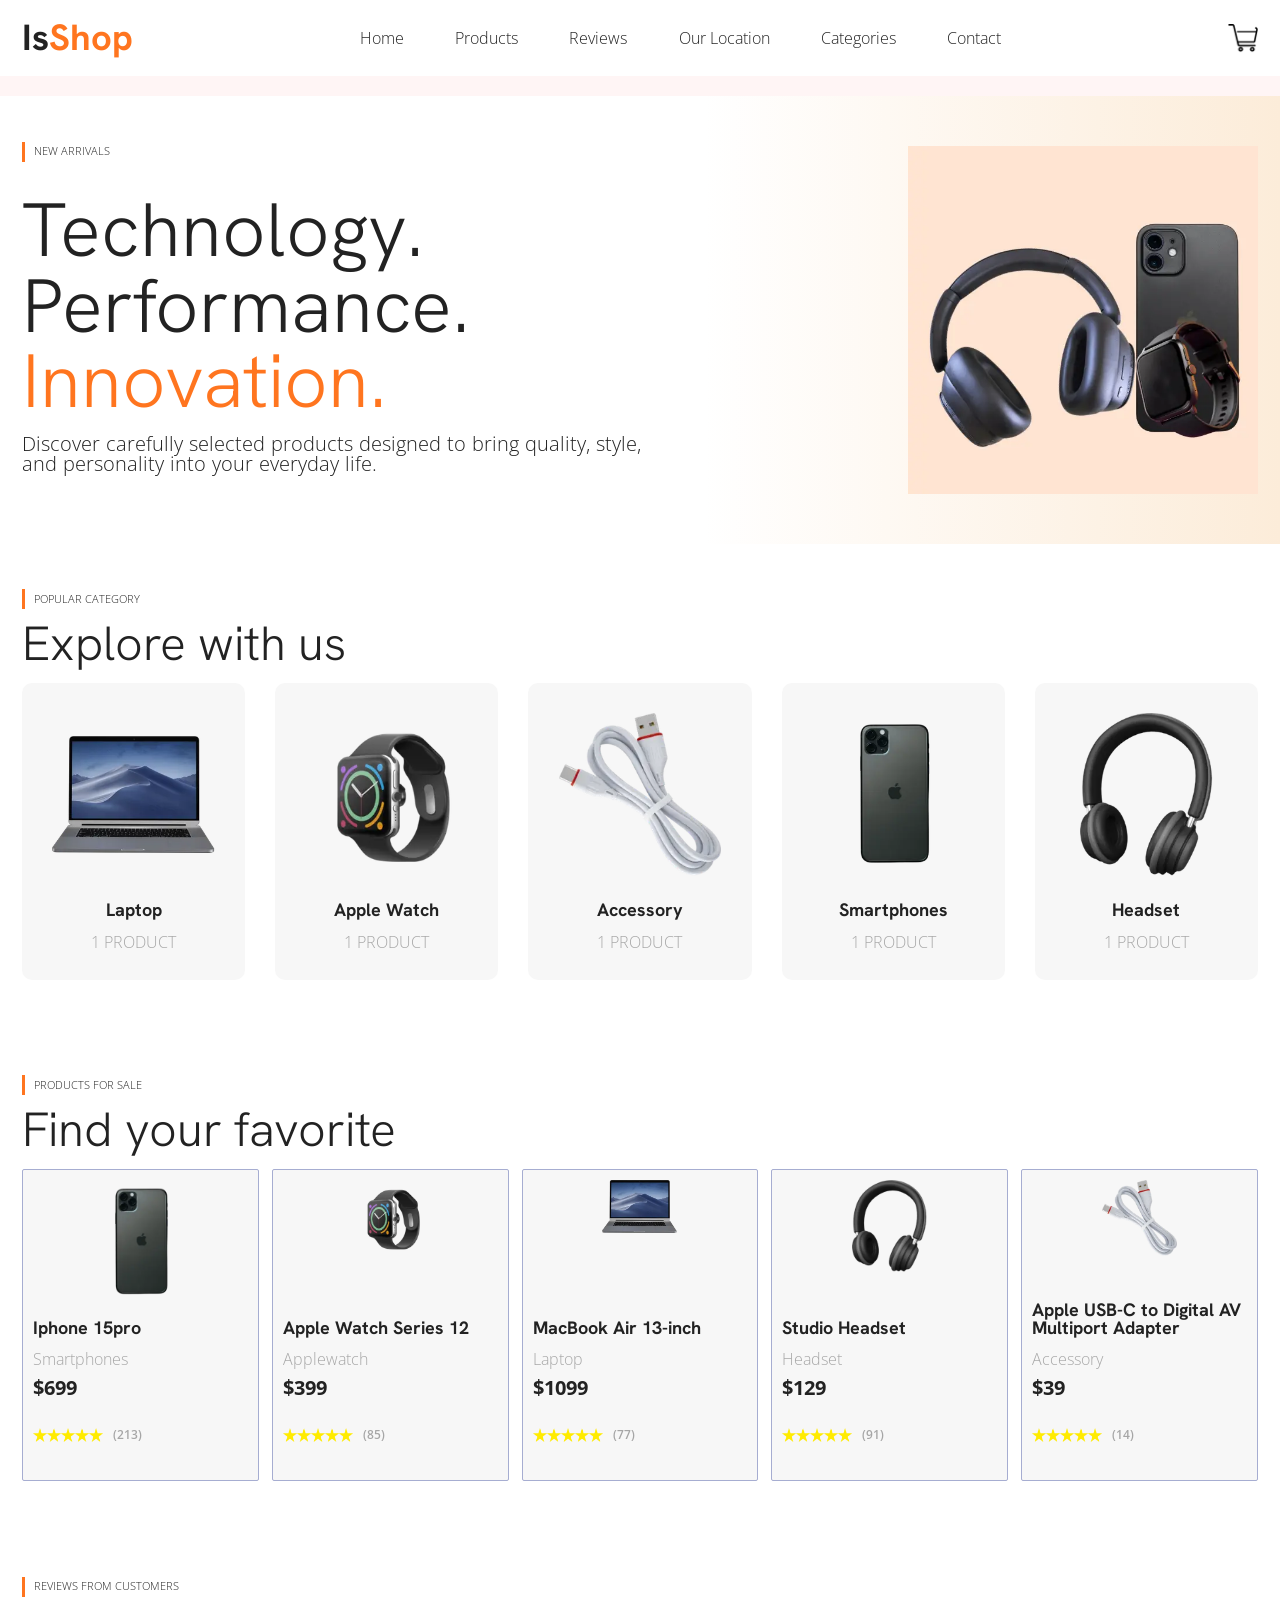
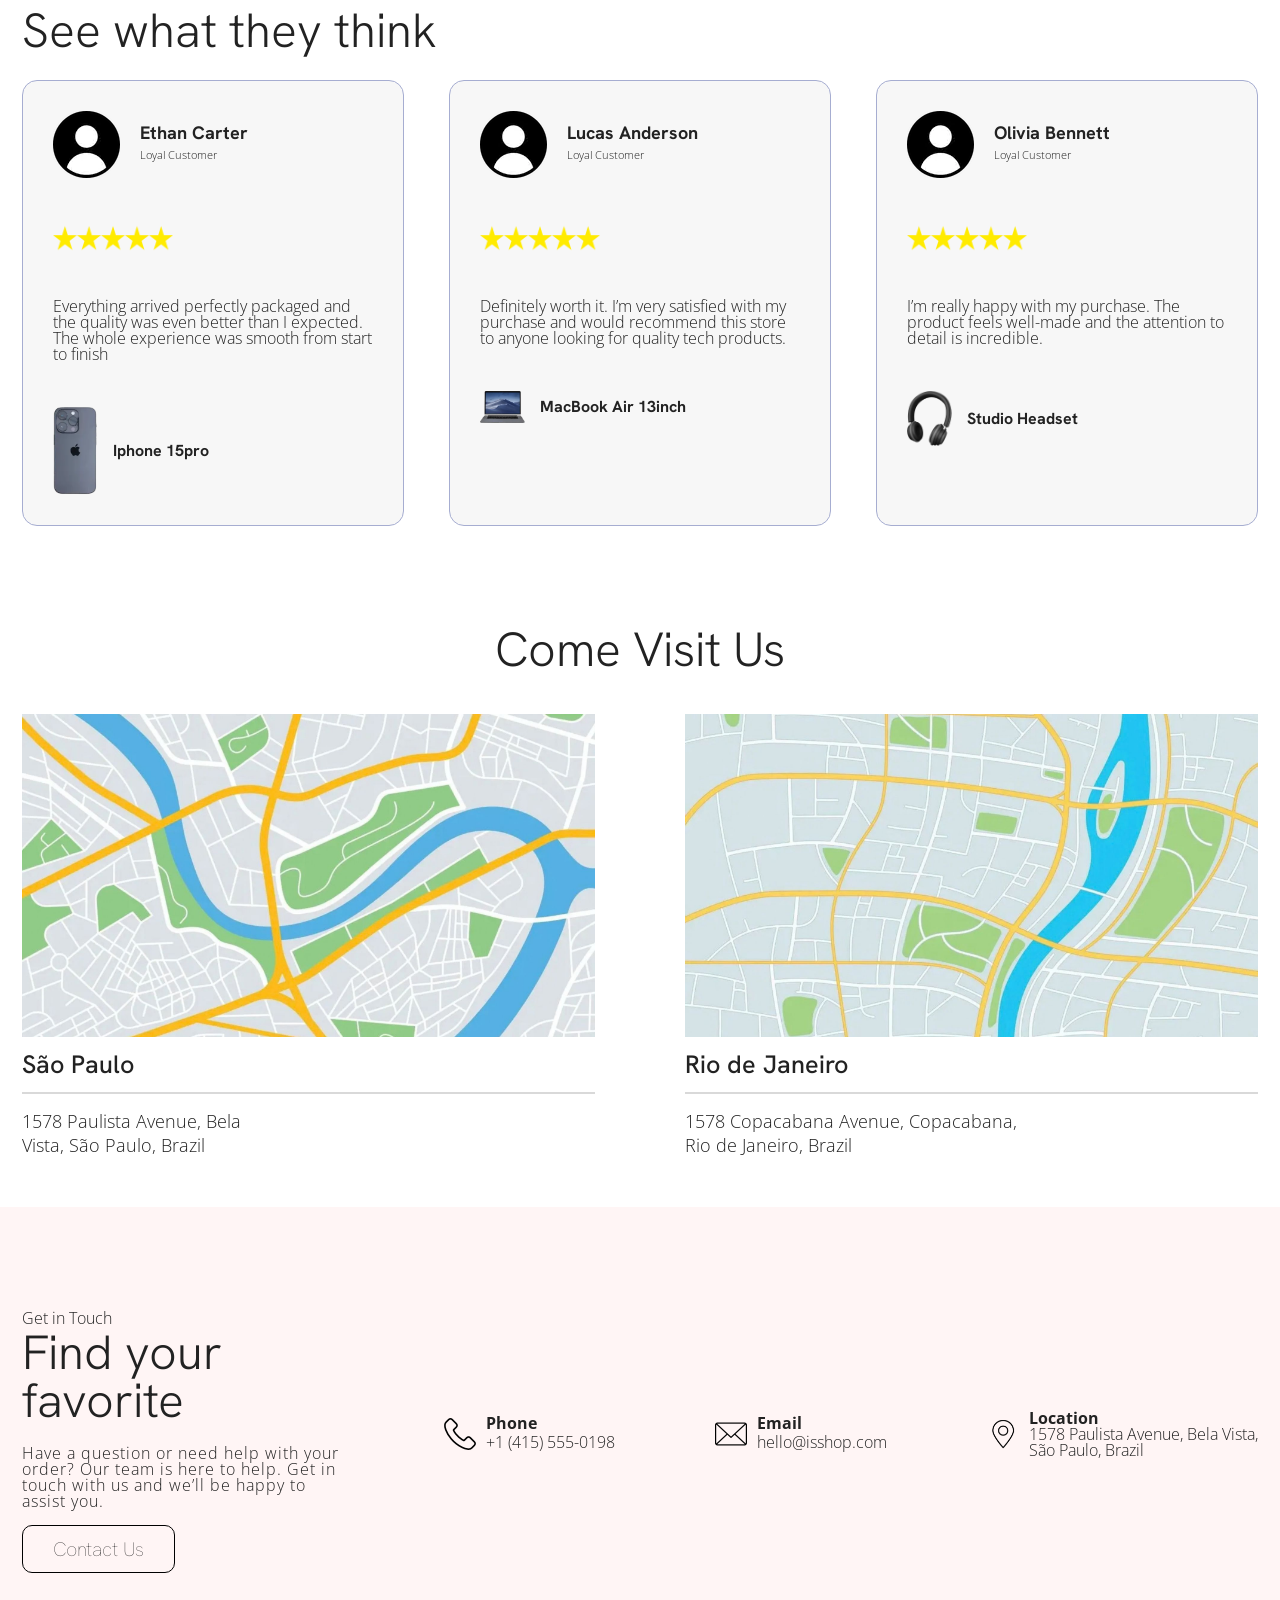
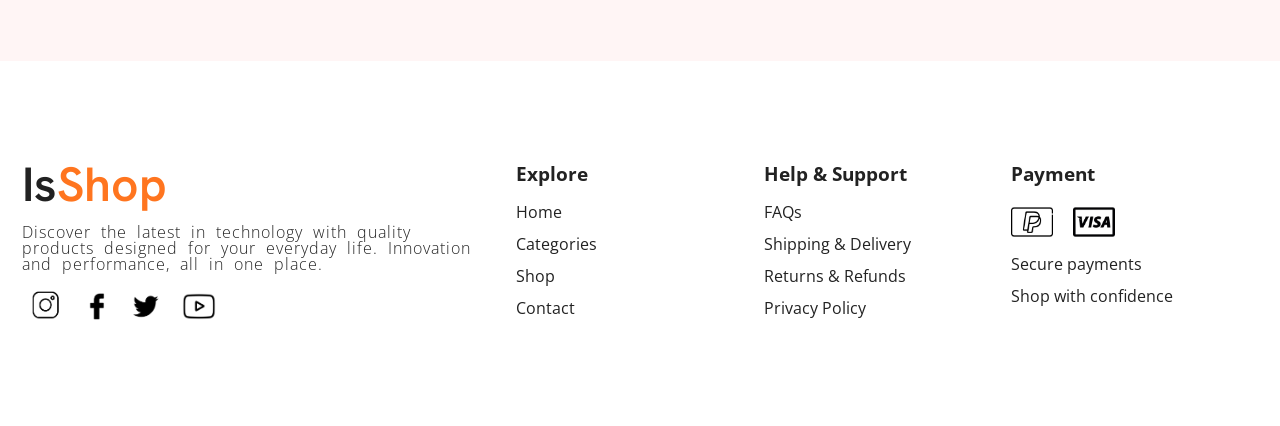
<file: index.html>
<!DOCTYPE html>
<html lang="en">

<head>
  <meta charset="UTF-8">
  <meta name="viewport" content="width=device-width, initial-scale=1.0">
  <title>IsShop</title>
  <link rel="preload" href="./css/style.min.css" as="style">
  <link rel="stylesheet" href="./css/style.min.css">

  <link rel="preconnect" href="https://fonts.googleapis.com">
  <link rel="preconnect" href="https://fonts.gstatic.com" crossorigin>

  <link href="https://fonts.googleapis.com/css2?family=Hanken+Grotesk:wght@400;500;600;700&family=Open+Sans:wght@400;500;600;700&display=swap" rel="stylesheet">
</head>

<body>
  <header class="header-bg">
    <div class="header-container">
      <h1 class="font-2">Is<span>Shop</span></h1>
      <nav class="header-link">
        <button class="header-menu" type="button" aria-label="Abrir menu" aria-expanded="false" aria-controls="header-navigation">
          <img src="./img/icon/cardapio.png" alt="">
        </button>
        <ul class="font-1" id="header-navigation">
          <li><a href="#hero">Home</a></li>
          <li><a href="#products">Products</a></li>
          <li><a href="#reviews">Reviews</a></li>
          <li><a href="#location">Our Location</a></li>
          <li><a href="#category">Categories</a></li>
          <li><a href="#contact">Contact</a></li>
        </ul>
      </nav>

      <a class="header-container-card" href="./cart.html" aria-label="Shopping cart"><img class="cart" src="./img/icon/icon01.webp" alt="">
        <span class="cart-count"></span></a>
    </div>
  </header>
  <main>
    <div class="main-bg" id="hero">
      <section class="hero-bg">
        <div class="hero-container scrolljs">
          <div class="hero-content">
            <span class="subtitle font-3">NEW ARRIVALS</span>
            <h1 class="font-4">Technology. <br> Performance. <br><span>Innovation.</span></h1>
            <p class="font-5">Discover carefully selected products designed to bring quality, style, and personality into your everyday life.</p>
          </div>
          <img class="hero-img" src="./img/img01.webp" alt="electronic accessories">
        </div>
      </section>
      <section class="category scrolljs" id="category">
        <div class="category-intro">
          <span class="subtitle font-3">POPULAR CATEGORY</span>
          <h2 class="font-6">Explore with us</h2>
        </div>
        <ul class="category-container">
          <li class="category-item">
            <a data-category="smartphones" class="category-link" href="">
              <img src="./img/acc01.webp" alt="Smartphones">
              <h3 class="font-7">Smartphones</h3>
              <span class="font-8">1 PRODUCT</span>
            </a>
          </li>
          <li class="category-item">
            <a data-category="laptop" class="category-link" href="">
              <img src="./img/acc02.webp" alt="Laptop">
              <h3 class="font-7">Laptop</h3>
              <span class="font-8">1 PRODUCT</span>
            </a>
          </li>
          <li class="category-item">
            <a data-category="headset" class="category-link" href="">
              <img src="./img/acc03.webp" alt="Headset">
              <h3 class="font-7">Headset</h3>
              <span class="font-8">1 PRODUCT</span>
            </a>
          </li>
          <li class="category-item">
            <a data-category="applewatch" class="category-link" href="">
              <img src="./img/acc04.webp" alt="Apple Watch">
              <h3 class="font-7">Apple Watch</h3>
              <span class="font-8">1 PRODUCT</span>
            </a>
          </li>
          <li class="category-item">
            <a data-category="accessory" class="category-link" href="">
              <img src="./img/acc05.webp" alt="Accessory">
              <h3 class="font-7">Accessory</h3>
              <span class="font-8">1 PRODUCT</span>
            </a>
          </li>
        </ul>
      </section>
      <section class="products scrolljs" id="products">
        <div class="products-intro">
          <span class="subtitle font-3">PRODUCTS FOR SALE</span>
          <h2 class="font-6">Find your favorite</h2>
        </div>
        <ul class="products-container products-js">
          <li class="model02">
            <a class="productItem" href="">
              <img class="products-img" src="" alt="">
              <div class="products-info">
                <h3 class="font-7 "></h3>
                <h4 class="font-9"></h4>
                <span class="font-10 productPrice"></span>
                <div class="products-item-detail">
                  <img src="./img/icon/star.png" alt="stars">
                  <span class="font-11 assement"></span>
                </div>
              </div>
            </a>
          </li>

        </ul>
      </section>
      <section class="reviews scrolljs" id="reviews">
        <div class="reviews-intro">
          <span class="subtitle font-3">REVIEWS FROM CUSTOMERS</span>
          <h2 class="font-6">See what they think</h2>
        </div>
        <ul class="reviews-container">

          <li class="reviews-items">
            <div class="reviews-item-intro">
              <img src="./img/person.webp" alt="">
              <div>
                <h3 class="font-12 reviewName"></h3>
                <span class="font-13 reviewSubtitle"></span>
              </div>
            </div>
            <img class="reviews-star" src="./img/icon/star.png" alt="">
            <p class="font-14"></p>
            <div class="reviews-item-product">
              <img class="reviewImage" src="" alt="">
              <h4 class="font-15 reviews-itemName"></h4>
            </div>
          </li>
        </ul>
      </section>
      <section class="location scrolljs" id="location">
        <h2 class="font-6">Come Visit Us</h2>
        <ul class="location-container">
          <li>
            <img src="./img/map01.jpg" alt="Map showing the São Paulo store location">
            <h3 class="font-16">São Paulo</h3>
            <p class="font-17">1578 Paulista Avenue, Bela <br>Vista, São Paulo, Brazil</p>
          </li>
          <li>
            <img src="./img/map02.jpg" alt="Map showing the Rio de Janeiro store location">
            <h3 class="font-16">Rio de Janeiro</h3>
            <p class="font-17">1578 Copacabana Avenue, Copacabana, <br> Rio de Janeiro, Brazil</p>
          </li>
        </ul>
      </section>
    </div>

    <section class="contact-container scrolljs" id="contact">
      <div class="contact-intro">
        <span class="font-18">Get in Touch</span>
        <h2 class="font-6">Find your favorite</h2>
        <p class="font-19">Have a question or need help with your order? Our team is here to help. Get in touch with us and we’ll be happy to assist you.</p>
        <a class="font-20" href="#contact">Contact Us</a>
      </div>
      <div class="contact-content">
        <img src="./img/icon/tel.png" alt="phone icon">
        <div>
          <h3 class="font-21">Phone</h3>
          <a class="font-14" href="./" type="tel:+14155550198">+1 (415) 555-0198</a>
        </div>
      </div>
      <div class="contact-content">
        <img src="./img/icon/email.png" alt="email icon">
        <div>
          <h3 class="font-21">Email</h3>
          <a class="font-14" href="./" type="mailto:hello@isshop.com">hello@isshop.com</a>
        </div>
      </div>
      <div class="contact-content">
        <img src="./img/icon/location.webp" alt="location icon">
        <div>
          <h3 class="font-21">Location</h3>
          <p class="font-14" href="./">1578 Paulista Avenue, Bela Vista,<br>
            São Paulo, Brazil</p>
        </div>
      </div>

    </section>
  </main>
  <footer class="footer-bg">
    <div class="footer-container scrolljs">
      <div class="footer-intro">
        <p class="font-22 ftitle">Is<span>Shop</span></p>
        <p class="font-23">Discover the latest in technology with quality products designed for your everyday life. Innovation and performance, all in one place.
        </p>
        <ul class="footer-intro-links">
          <li><a href="./" aria-label="instagram"><img src="./img/icon/instagram.webp" alt=""></a></li>
          <li><a href="./" aria-label="facebook"><img src="./img/icon/facebook.webp" alt="facebook icon"></a></li>
          <li><a href="./" aria-label="twitter"><img src="./img/icon/twitter.webp" alt="twitter icon"></a></li>
          <li><a href="./" aria-label="youtube"><img src="./img/icon/youtube.webp" alt="youtube icon"></a></li>
        </ul>
      </div>
      <ul class="footer-links">
        <li>
          <h3>Explore</h3>
        </li>
        <li><a href="#hero">Home</a></li>
        <li><a href="#category">Categories</a></li>
        <li><a href="#products">Shop</a></li>
        <li><a href="#contact">Contact</a></li>
      </ul>
      <ul class="footer-links">
        <li>
          <h3>Help & Support</h3>
        </li>
        <li><a href="#">FAQs</a></li>
        <li><a href="#">Shipping & Delivery</a></li>
        <li><a href="#">Returns & Refunds</a></li>
        <li><a href="#">Privacy Policy</a></li>
      </ul>
      <ul class="footer-links">
        <li>
          <h3>Payment</h3>
        </li>
        <li class="footer-links-img">
          <a href=""><img src="./img/icon/icon05.webp" alt="PayPal logo"></a>
          <a href=""><img src="./img/icon/icon03.webp" alt="Visa logo"></a>

        </li>
        <li><a href="#">Secure payments</a></li>
        <li><a href="#">Shop with confidence</a></li>
      </ul>
    </div>
  </footer>
  <script src="./js/script.js?v=2"></script>
</body>

</html>
</file>
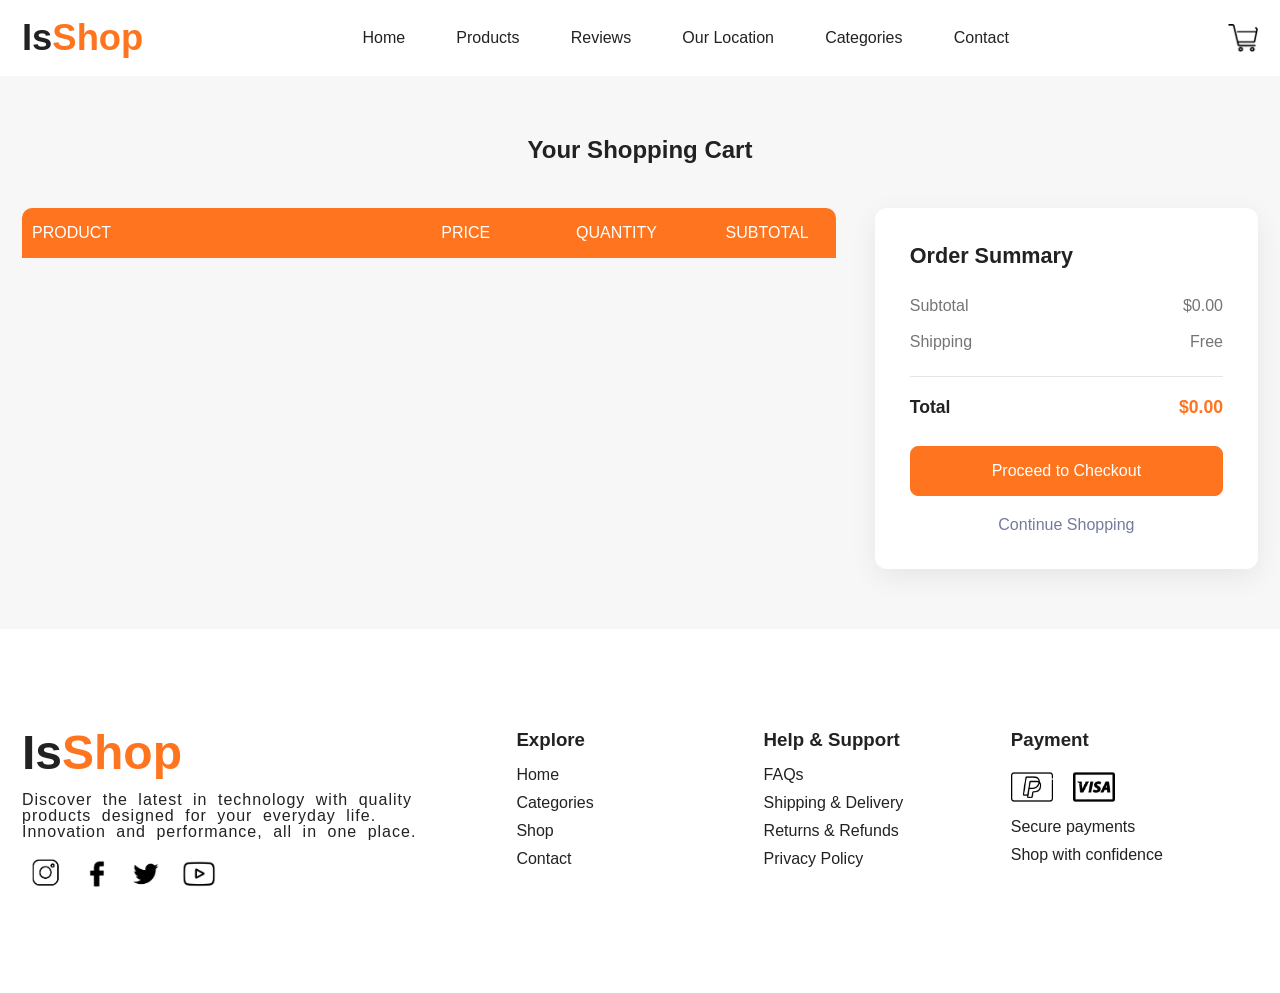
<file: cart.html>
<!DOCTYPE html>
<html lang="en">

<head>
  <meta charset="UTF-8">
  <meta name="viewport" content="width=device-width, initial-scale=1.0">
  <title>Cart - IsShop</title>
  <link rel="preload" href="./css/style.min.css" as="style">
  <link rel="stylesheet" href="./css/style.min.css">
</head>

<body>
  <header class="header-bg">
    <div class="header-container">
      <h1 class="font-2">Is<span>Shop</span></h1>
      <nav class="header-link">
        <button class="header-menu" type="button" aria-label="Abrir menu" aria-expanded="false" aria-controls="header-navigation">
          <img src="./img/icon/cardapio.png" alt="">
        </button>
        <ul class="font-1" id="header-navigation">
          <li><a href="./index.html#hero">Home</a></li>
          <li><a href="./index.html#products">Products</a></li>
          <li><a href="./index.html#reviews">Reviews</a></li>
          <li><a href="./index.html#location">Our Location</a></li>
          <li><a href="./index.html#category">Categories</a></li>
          <li><a href="./index.html#contact">Contact</a></li>
        </ul>
      </nav>

      <a class="header-container-card" href="#" aria-label="Shopping cart"><img class="cart" src="./img/icon/icon01.webp" alt="">
      </a>

    </div>
  </header>

  <main class="cart-bg">
    <section class="cart-container">
      <h1>Your Shopping Cart</h1>

      <div class="cart-menu">
        <ul class="cart-item-intro">
          <li>PRODUCT</li>
          <li>PRICE</li>
          <li>QUANTITY</li>
          <li>SUBTOTAL</li>
        </ul>
        <ul class="cart-item">
          <li class="cartItemJs">
            <div class="cart-item-product">
              <img src="" alt="">
              <h2></h2>
              <button class="cart-item-remove" type="button" aria-label="Remove item from cart">×</button>
            </div>
            <span class="cart-item-price"></span>
            <span class="cart-item-quantity"></span>
            <span class="cart-item-subtotal"></span>
          </li>
        </ul>
      </div>
      <div class="cart-info">
        <h2>Order Summary</h2>
        <div class="cart-info-detail-01">
          <span>Subtotal</span>
          <span class="cart-info-detail-subtotal-price"></span>
        </div>
        <div class="cart-info-detail-02">
          <span>Shipping</span>
          <span>Free</span>
        </div>
        <div class="cart-info-detail-03">
          <span>Total</span>
          <span class="cart-info-detail-03-total-price"></span>
        </div>
        <a class="cart-info-btn" href="./">Proceed to Checkout</a>
        <a class="cart-info-btn02" href="./index.html#products">Continue Shopping</a>
      </div>

    </section>
  </main>

  <footer class="footer-bg">
    <div class="footer-container">
      <div class="footer-intro">
        <p class="font-22 ftitle">Is<span>Shop</span></p>
        <p class="font-23">Discover the latest in technology with quality products designed for your everyday life. Innovation and performance, all in one place.
        </p>
        <ul class="footer-intro-links">
          <li><a href="./" aria-label="instagram"><img src="./img/icon/instagram.webp" alt=""></a></li>
          <li><a href="./" aria-label="facebook"><img src="./img/icon/facebook.webp" alt="facebook icon"></a></li>
          <li><a href="./" aria-label="twitter"><img src="./img/icon/twitter.webp" alt="twitter icon"></a></li>
          <li><a href="./" aria-label="youtube"><img src="./img/icon/youtube.webp" alt="youtube icon"></a></li>
        </ul>
      </div>
      <ul class="footer-links">
        <li>
          <h3>Explore</h3>
        </li>
        <li><a href="./index.html#hero">Home</a></li>
        <li><a href="./index.html#category">Categories</a></li>
        <li><a href="./index.html#products">Shop</a></li>
        <li><a href="./index.html#contact">Contact</a></li>
      </ul>
      <ul class="footer-links">
        <li>
          <h3>Help & Support</h3>
        </li>
        <li><a href="#">FAQs</a></li>
        <li><a href="#">Shipping & Delivery</a></li>
        <li><a href="#">Returns & Refunds</a></li>
        <li><a href="#">Privacy Policy</a></li>
      </ul>
      <ul class="footer-links">
        <li>
          <h3>Payment</h3>
        </li>
        <li class="footer-links-img">
          <a href=""><img src="./img/icon/icon05.webp" alt="PayPal logo"></a>
          <a href=""><img src="./img/icon/icon03.webp" alt="Visa logo"></a>

        </li>
        <li><a href="#">Secure payments</a></li>
        <li><a href="#">Shop with confidence</a></li>
      </ul>
    </div>
  </footer>
  <script src="./js/script.js?v=2"></script>
</body>

</html>
</file>
<file: css/style.min.css>
*{margin:0;padding:0;box-sizing:border-box}body{background:#fff5f5;color:#222;font-family:"Open Sans",sans-serif;min-height:100vh;display:flex;flex-direction:column}ul{list-style:none}a{color:inherit;text-decoration:none}img{display:block;max-width:100%}button,input{font:inherit}button{border:none;cursor:pointer}.font-1{font:300 1rem/1 "Open Sans",sans-serif}.font-2{font:700 2.275rem/1 "Hanken Grotesk",sans-serif}.font-3{font:300 0.675rem/1 "Open Sans",sans-serif}.font-4{font:300 clamp(3.535em, 8vw, 4.725rem)/1 "Hanken Grotesk",sans-serif;word-break:break-all}.font-5{font:300 1.235rem/1 "Open Sans",sans-serif;word-spacing:1px}.font-6{font:300 clamp(2.135em, 8vw, 3rem)/1 "Hanken Grotesk",sans-serif}.font-7{font:700 clamp(1rem, 1.7vw, 1.125rem)/1 "Hanken Grotesk",sans-serif}.font-8{font:300 clamp(0.675rem, 2.5vw, 1rem)/1 "Open Sans",sans-serif}.font-9{font:300 clamp(0.875rem, 2.5vw, 0.975rem)/1 "Open Sans",sans-serif}.font-10{font:700 clamp(0.975rem, 2.5vw, 1.275rem)/1 "Open Sans",sans-serif}.font-11{font:600 clamp(0.675rem, 2.5vw, 0.775rem)/1 "Open Sans",sans-serif}.font-12{font:700 clamp(1rem, 1.7vw, 1.125rem)/1 "Hanken Grotesk",sans-serif}.font-13{font:300 clamp(0.475rem, 1.7vw, 0.675rem)/1 "Open Sans",sans-serif}.font-14{font:300 clamp(0.875rem, 1.7vw, 1rem)/1 "Open Sans",sans-serif}.font-15{font:700 clamp(0.875rem, 1.7vw, 1rem)/1 "Hanken Grotesk",sans-serif}.font-16{font:500 clamp(1.575rem, 1.7vw, 1.725rem)/1 "Hanken Grotesk",sans-serif}.font-17{font:300 clamp(0.975rem, 1.7vw, 1.124rem)/1.35 "Open Sans",sans-serif}.font-18{font:300 1rem/1 "Open Sans",sans-serif}.font-19,.font-23{font:300 1rem/1 "Open Sans",sans-serif;letter-spacing:1px}.font-20{font:100 clamp(0.975rem, 1.7vw, 1.225rem)/1 "Hanken Grotesk",sans-serif}.font-21{font:700 1rem/1 "Open Sans",sans-serif}.font-22{font:600 clamp(2.135em, 8vw, 3rem)/1 "Hanken Grotesk",sans-serif}.font-23{word-spacing:5px}.font-24{font:700 clamp(2.135em, 3.7vw, 2.75rem)/1 "Hanken Grotesk",sans-serif}.font-25{font:300 clamp(0.975rem, 1.7vw, 1.324rem)/1.35 "Open Sans",sans-serif}.font-26{font:300 1rem/1 "Open Sans",sans-serif}.font-27{font:600 clamp(2.75rem, 8vw, 3.475rem)/1 "Open Sans",sans-serif}.font-28{font:700 clamp(0.975em, 6.7vw, 1.75rem)/1 "Hanken Grotesk",sans-serif}.font-29{font:600 clamp(1.275rem, 6.7vw, 1.475rem)/1 "Open Sans",sans-serif}.font-30,.font-31{font:500 clamp(0.875rem, 6.7vw, 1rem)/1 "Open Sans",sans-serif}.font-31{font-weight:600}@media (max-width:420px){.font-24{font:700 clamp(1.535em, 8vw, 2.75rem)/1 "Hanken Grotesk",sans-serif}}@media (max-width:401px){.font-7{font:700 clamp(0.775rem, 3.5vw, 1rem)/1 "Hanken Grotesk",sans-serif;word-break:break-all}}@media (max-width:382px){.font-4{font:300 clamp(2.5rem, 14vw, 3.535em)/1 "Hanken Grotesk",sans-serif;word-break:break-all}}.header-bg{background:#ffff}.header-container{display:grid;grid-template-columns:auto 1fr auto;margin:0 auto;gap:30px;align-items:center;padding:20px 22px}.header-link ul{display:flex;flex-wrap:wrap;gap:clamp(22px,4vw,65px);justify-content:center}.header-container img{justify-self:end;max-width:30px}.header-container h1 span{color:#ff751f}.header-link a:hover{color:#747b9b;transition:.2s}.header-container-card img{display:block}.header-container-card{position:relative;transition:.3s ease-in-out}.header-container-card:hover{transform:scale(1.05)}.cart-count{display:none;position:absolute;font-size:.75rem;background-color:#e86616;color:#fff;padding:5px 10px;border-radius:100%;right:20px;top:-10px}.cart-count.active{display:block}.header-menu{display:none}@media (max-width:810px){.header-container{position:relative;grid-template-columns:minmax(30px,1fr) auto minmax(30px,1fr);align-items:center;gap:12px}.header-link{position:relative;display:block;grid-column:1;grid-row:1;justify-self:start;align-self:center}.header-menu{display:grid;place-items:center;width:30px;height:30px;padding:0;background:0 0;color:inherit}.header-menu img{width:24px;height:24px;justify-self:center;object-fit:contain}.header-link ul{display:none;position:absolute;top:calc(100% + 22px);left:0;z-index:2;width:min(280px,calc(100vw - 44px));flex-direction:column;align-items:stretch;gap:4px;padding:10px;border:1px solid #f0e5dc;border-radius:14px;background:#fff;color:#222;box-shadow:0 14px 35px rgba(34,34,34,.16)}.header-link ul li{width:100%}.header-link ul li a{display:block;width:100%;padding:13px 15px;border-radius:9px;color:#333;font-weight:600;transition:color .18s ease,background-color .18s ease,transform .18s ease}.header-link ul li a:focus-visible,.header-link ul li a:hover{background:#fff1e8;color:#e86616;transform:translateX(3px);outline:0}.header-link.active ul{display:flex;animation:header-menu-enter .18s ease-out}@keyframes header-menu-enter{from{opacity:0;transform:translateY(-6px)}to{opacity:1;transform:translateY(0)}}.header-container h1{grid-column:2;grid-row:1;justify-self:center;margin:0;white-space:nowrap}.header-container-card{display:grid;place-items:center;grid-column:3;grid-row:1;justify-self:end;width:30px;height:30px}.header-container-card img{width:24px;height:24px;justify-self:center;object-fit:contain}.cart-count{right:-8px;top:-8px;padding:3px 6px}}.main-bg{margin-top:20px;background:#ffff}.hero-bg{background:linear-gradient(to right,#fff 0,#fff 55%,#fcecd9 100%)}.hero-container{display:grid;grid-template-columns:1fr auto;max-width:1600px;margin:0 auto;padding:50px 22px;gap:20px}.hero-img{width:100%;max-width:350px}.hero-content span{margin-bottom:35px}.subtitle{display:block;position:relative;margin-left:12px}.subtitle::after{content:"";position:absolute;width:3px;height:20px;background:#ff751f;left:-12px;top:50%;transform:translateY(-50%)}.hero-content h1 span{color:#ff751f}.hero-content h1{margin-bottom:15px}.hero-content p{max-width:57ch}@media (max-width:827px){.hero-container{grid-template-columns:auto;justify-content:center}.hero-img{display:none}.hero-content{text-align:center}.subtitle::after{display:none}.subtitle{margin-left:0}.subtitle::before{content:"";background:#ff751f;width:99px;height:2px;position:absolute;top:20px;left:50%;transform:translateX(-50%)}}.category{max-width:1600px;margin:0 auto;padding:50px 22px;gap:20px}.category-container{display:grid;grid-template-columns:repeat(5,1fr);gap:clamp(30px,1vw,35px);justify-content:space-between}.category-container li{border-radius:10px;background:#f7f7f7;padding:clamp(10px,3vw,30px);transition:.2s ease}.category-container li:hover{background:#eaeaea;border-radius:20px}.category-container li a{height:100%;display:flex;flex-direction:column;align-items:center;text-align:center}.category-container li img{width:min(200px,100%);aspect-ratio:1;object-fit:contain;margin-bottom:25px}.category-container li h3{margin-top:auto;margin-bottom:15px}.category-container li span{color:#a6a6a6}.category-intro h2,.category-intro span{margin-bottom:15px}@media (max-width:925px){.category-container{grid-template-columns:repeat(2,1fr)}.category-container li:last-child{grid-column:1/-1}}@media (max-width:827px){.category-intro{text-align:center}}.products{max-width:1600px;margin:0 auto;padding:50px 22px;gap:20px}.products-container{display:grid;grid-template-columns:repeat(5,1fr);gap:clamp(10px,1vw,35px)}.products-container li{border-radius:2px;background:#f7f7f7;padding:10px;transition:.2s ease;border:1px solid #a6add1}.products-container li:hover{background:#eaeaea;border-radius:20px}.products-img{margin:0 auto;width:100%;max-width:75px;object-fit:contain;margin-bottom:15px}.products-container li h3{margin-bottom:15px}.products-container li h4{color:#a6a6a6;margin-bottom:10px}.products-item-detail{display:flex;align-items:center;gap:10px}.products-item-detail img{max-width:70px}.products-item-detail span{color:#a6a6a6}.products-intro h2{margin-bottom:15px}.products-intro span{margin-bottom:15px}@media (max-width:925px){.products-container{grid-template-columns:repeat(2,1fr)}.products-container li:last-child{grid-column:1/-1}}@media (max-width:827px){.products-intro{text-align:center}}.reviews{max-width:1600px;margin:0 auto;padding:50px 22px;gap:20px}.reviews-intro span{display:block;margin-bottom:15px}.reviews-intro h2{margin-bottom:25px}.reviews-container{display:grid;grid-template-columns:repeat(3,1fr);gap:clamp(15px,3.5vw,50px)}.reviews-items{padding:clamp(10px,6vw,30px);background:#f7f7f7;border:1px solid #a6add1;border-radius:15px}.reviews-star{width:100%;max-width:120px}.reviews-item-intro{display:flex;flex-wrap:wrap;align-items:center;gap:20px}.reviews-item-product{display:flex;align-items:center;gap:15px}.reviews-item-product img{width:45px;height:auto}.reviews-items p{margin-bottom:45px}@media (max-width:835px){.reviews-container{grid-template-columns:repeat(2,1fr)}.reviews-items:last-child{grid-column:1/-1}}@media (max-width:827px){.reviews-intro{text-align:center}}@media (max-width:549px){.reviews-items:first-child .reviews-item-intro,.reviews-items:nth-child(2) .reviews-item-intro{justify-content:center;text-align:center}.reviews-items:first-child .reviews-star,.reviews-items:nth-child(2) .reviews-star{display:block;margin:0 auto}}@media (max-width:478px){.reviews-container{grid-template-columns:1fr}.reviews-item-intro{justify-content:flex-start;text-align:left}.reviews-items:first-child .reviews-item-intro,.reviews-items:nth-child(2) .reviews-item-intro{justify-content:flex-start;text-align:left}.reviews-items:first-child .reviews-star,.reviews-items:nth-child(2) .reviews-star{margin:0}}.location{max-width:1600px;margin:0 auto;padding:50px 22px;gap:20px}.location h2{text-align:center;margin-bottom:40px}.location-container{display:grid;grid-template-columns:repeat(2,1fr);gap:clamp(20px,7vw,100px)}.location-container img{margin-bottom:15px}.location-container h3{margin-bottom:15px}.location-container p{border-top:2px solid #d9d9d9;padding-top:15px}@media (max-width:551px){.location-container{grid-template-columns:1fr}}.contact-container{display:grid;grid-template-columns:2fr repeat(3,auto);align-items:center;justify-content:space-between;max-width:1600px;margin:0 auto;padding:100px 22px}.contact-content{display:flex;gap:10px;padding-left:clamp(20px,8vw,100px)}.contact-content img{width:clamp(20px,5vw,32px);height:auto;object-fit:contain;flex-shrink:0}.contact-intro span{margin-bottom:10px}.contact-intro h2{margin-bottom:20px}.contact-intro p{margin-bottom:30px;max-width:50ch}.contact-intro a{padding:10px 30px;border-radius:10px;border:1px solid #000;transition:.2s ease-in-out}.contact-intro a:hover{padding:15px 30px}.contact-content h4{margin-bottom:7px}@media (max-width:1186px){.contact-container{grid-template-columns:repeat(3,1fr);justify-content:center;text-align:center}.contact-intro{grid-column:1/-1;justify-self:center;text-align:center}.contact-intro a{display:inline-block;margin-bottom:30px}.contact-content{gap:10px;padding-left:0;justify-self:center}}@media (max-width:813px){.contact-content{flex-direction:column}.contact-content img{align-self:center}}@media (max-width:551px){.contact-container{grid-template-columns:repeat(2,1fr)}.contact-content:last-of-type{margin-top:20px;justify-self:center;grid-column:1/-1}}.footer-bg{background:#ffff;margin-top:auto}.footer-container{display:grid;grid-template-columns:2fr repeat(3,1fr);max-width:1600px;margin:0 auto;padding:100px 22px}.footer-intro p span{color:#ff751f}.ftitle{margin-bottom:25px}.footer-intro p{max-width:50ch;margin-bottom:15px}.footer-intro-links{display:flex}.footer-intro-links img{max-width:50px;transition:.2s ease-in-out}.footer-intro-links img:hover{transform:scale(1.05)}.footer-links h3{margin-bottom:15px}.footer-links li:not(:first-child):has(+ li){margin-bottom:10px}.footer-links-img img{max-width:42px}.footer-links-img{display:flex;gap:20px}.footer-links li a{display:inline-block;transition:transform .3s ease}.footer-links li a:hover{transform:scale(1.04)}@media (max-width:924px){.footer-container{grid-template-columns:repeat(3,1fr);justify-items:center;text-align:center}.footer-intro{grid-column:1/-1;justify-items:center;margin-bottom:40px}.footer-links-img{justify-self:center}}@media (max-width:543px){.footer-container{grid-template-columns:repeat(2,1fr)}.footer-links:nth-child(4){grid-column:1/-1;margin-top:35px}}@media (max-width:343px){.footer-container{grid-template-columns:1fr;gap:30px}.footer-links:nth-child(4){margin-top:0}}.product-bg{background:#f7f7f7;flex:1}.product-container{display:grid;grid-template-columns:minmax(0,1fr) minmax(0,0.9fr);align-items:center;gap:clamp(30px,5vw,30px);max-width:1400px;margin:0 auto;padding:60px 22px}.product-image{display:flex;justify-content:center;align-items:center;width:100%;aspect-ratio:1}.model02{display:grid}.productItem{display:grid;grid-template-rows:auto 1fr;height:100%}.product-img{cursor:pointer;max-width:320px;transition:.2s ease-in-out}.product-img:hover{transform:scale(1.04)}.products-info{align-self:end}.product-info{min-width:0;align-self:start}.product-info h1{margin-bottom:12px;font-weight:700;letter-spacing:-.5px}.product-info>p:first-of-type{color:#747b9b;margin-bottom:20px}.product-info-detail{display:flex;align-items:center;flex-wrap:wrap;gap:12px;margin-bottom:20px}.product-info-detail img{width:clamp(75px,8vw,110px);height:auto;object-fit:contain;flex-shrink:0}.product-info-assessment{color:#a6a6a6;display:block;padding-top:5px}.product-info-assessment::before{content:"";display:inline-block;height:14px;border-left:1px solid #a6a6a6;margin-right:12px;vertical-align:middle}.product-info-price{display:block;color:#ff751f;margin-bottom:20px;font-weight:700}.product-info>p:last-of-type{max-width:60ch;color:#555;margin-bottom:25px;line-height:1.6}.product-btn01,.product-btn02{display:block;align-items:center;justify-content:center;padding:14px 24px;margin:5px 8px 5px 0;border:1px solid #ff751f;border-radius:10px;text-align:center;font-weight:600;letter-spacing:.5px;transition:all .2s ease-in-out}.product-btn01{background:#ff751f;color:#fff;margin-bottom:20px;box-shadow:0 4px 12px rgba(255,117,31,.2)}.product-btn01:hover{background:#e86616;border-color:#e86616;transform:translateY(-1px)}.product-btn02{background:0 0;color:#222;border-color:#222}.product-btn02:hover{background:#222;color:#fff;transform:translateY(-1px)}@media (max-width:870px){.product-container{grid-template-columns:1fr;max-width:760px;gap:35px}.product-image{max-width:290px;justify-self:center}.product-info{text-align:center;justify-items:center}.product-btn01,.product-btn02{width:100%;margin:5px 0}}@media (max-width:548px){.product-container{padding:35px 16px;gap:25px}.product-info>p:last-of-type{margin-bottom:20px}}.category-bg{background:#f7f7f7;flex:1}main>.category-container{display:grid;grid-template-columns:repeat(3,minmax(0,1fr));align-items:stretch;gap:clamp(16px,2.5vw,35px);max-width:1600px;margin:0 auto;padding:60px 22px}main>.category-container>.category-item{display:flex;flex-direction:column;align-items:center;text-align:center;width:100%;max-width:420px;min-width:0;justify-self:center;padding:clamp(16px,2.5vw,30px);background:#fff;border:1px solid #a6add1;border-radius:12px;transition:background .2s ease,border-radius .2s ease}main>.category-container>.category-item:only-child{grid-column:1/-1}main>.category-container>.category-item:hover{background:#eaeaea;border-radius:20px}main>.category-container>.category-item img{display:block;width:min(220px,100%);aspect-ratio:1;object-fit:contain;margin:0 auto 24px}.category-item-detail{display:flex;flex-direction:column;align-items:center;justify-content:center;text-align:center;gap:8px;width:100%;margin-bottom:12px}.category-item-detail h3{min-width:0;margin:0;overflow-wrap:anywhere}.category-item-price{display:block;color:#ff751f!important}main>.category-container>.category-item p{width:100%;max-width:45ch;color:#555;text-align:center;overflow-wrap:anywhere;margin:0 auto 24px}.category-btn{display:block;width:100%;margin-top:auto;padding:13px 18px;background:#ff751f;color:#000;border:1px solid #ff751f;border-radius:8px;transition:background .2s ease,border-color .2s ease}.category-btn:hover{background:#e86616;border-color:#e86616}.category-btn:focus-visible{outline:2px solid #222;outline-offset:3px}@media (max-width:925px){main>.category-container{grid-template-columns:repeat(2,minmax(0,1fr))}}@media (max-width:548px){main>.category-container{grid-template-columns:1fr;padding:35px 16px;gap:20px}main>.category-container>.category-item{padding:20px}main>.category-container>.category-item img{max-width:200px}}.cart-bg{background:#f7f7f7}.cart-container{display:grid;grid-template-columns:minmax(0,1.7fr) minmax(280px,0.8fr);align-items:start;gap:clamp(24px,3vw,45px);max-width:1600px;margin:0 auto;padding:60px 22px}.cart-container>h1{grid-column:1/-1;margin:0 auto 5px}.cart-menu{min-width:0;overflow-x:auto}.cart-item-intro,.cart-item>li{display:grid;grid-template-columns:minmax(180px,1.7fr) repeat(3,minmax(75px,0.65fr));align-items:center;gap:12px}.cart-item-intro{background:#ff751f;color:#fff;border-radius:10px 10px 0 0}.cart-item-intro li{padding:16px 10px}.cart-item-intro li:not(:first-child){text-align:center}.cart-item>li{position:relative;padding:18px 12px;background:#fff;border-bottom:1px solid #e5e5e5}.cart-item>li:last-child{border-radius:0 0 10px 10px}.cart-item-product{display:flex;align-items:center;gap:14px;min-width:0}.cart-item-product img{display:block;width:70px;aspect-ratio:1;flex-shrink:0;object-fit:contain;padding:6px;background:#f7f7f7;border-radius:8px}.cart-item-product h2{min-width:0;overflow-wrap:anywhere}.cart-item-price,.cart-item-quantity,.cart-item-subtotal{display:block;min-width:0;text-align:center;overflow-wrap:anywhere}.cart-item-subtotal{color:#ff751f}.cart-info{min-width:0;padding:clamp(20px,3vw,35px);background:#fff;border-radius:12px;box-shadow:0 8px 28px rgba(0,0,0,.07)}.cart-info h2{margin-bottom:28px;color:#222;font-size:1.35rem;font-weight:700}.cart-info-detail-01,.cart-info-detail-02,.cart-info-detail-03{display:flex;align-items:center;justify-content:space-between;gap:16px}.cart-info-detail-01,.cart-info-detail-02{margin-bottom:18px;color:#747474}.cart-info-detail-01 span:last-child,.cart-info-detail-02 span:last-child{text-align:right}.cart-info-detail-03{margin-top:25px;padding-top:20px;border-top:1px solid #e5e5e5;font-size:1.1rem;font-weight:700;color:#222}.cart-info-detail-03-total-price{color:#ff751f;text-align:right;overflow-wrap:anywhere}.cart-info-btn{display:block;width:100%;margin-top:28px;padding:15px 18px;background:#ff751f;color:#fff;border:1px solid #ff751f;border-radius:8px;text-align:center;transition:background .2s ease,border-color .2s ease}.cart-info-btn:hover{background:#e86616;border-color:#e86616}.cart-info-btn02{display:block;margin-top:20px;color:#747b9b;text-align:center;transition:color .2s ease}.cart-info-btn02:hover{color:#ff751f}.cart-info-btn02:focus-visible,.cart-info-btn:focus-visible{outline:2px solid #222;outline-offset:4px}.cart-item-remove{position:absolute;top:8px;right:8px;display:grid;place-items:center;width:28px;height:28px;padding:0;background:#fff;color:#777;border:1px solid #e5e5e5;border-radius:50%;font-size:20px;line-height:1;cursor:pointer;opacity:0;visibility:hidden;pointer-events:none;transition:opacity .2s ease,background .2s ease,color .2s ease,border-color .2s ease}.cart-item-remove:focus-visible,.cart-item>li:hover .cart-item-remove{opacity:1;visibility:visible;pointer-events:auto}.cart-item-remove:hover{background:#ff751f;color:#fff;border-color:#ff751f}@media (hover:none){.cart-item-remove{opacity:1;visibility:visible;pointer-events:auto}}@media (max-width:1050px){.cart-container{grid-template-columns:minmax(0,1fr);gap:30px}.cart-container>h1{grid-column:auto}.cart-info{width:100%;justify-self:stretch}}@media (max-width:650px){.cart-container{padding:35px 16px;gap:25px}.cart-menu{padding-bottom:5px}.cart-item-intro,.cart-item>li{min-width:600px}.cart-info{justify-self:stretch}}@media (max-width:380px){.cart-info{padding:20px 16px}.cart-info-detail-03{font-size:1rem}.cart-info-btn{padding:13px 12px}}.scrolljs{opacity:0;transform:translateX(-60px);transition:.4s ease-in}.scrolljs.active{opacity:1;transform:translateX(0)}
</file>
